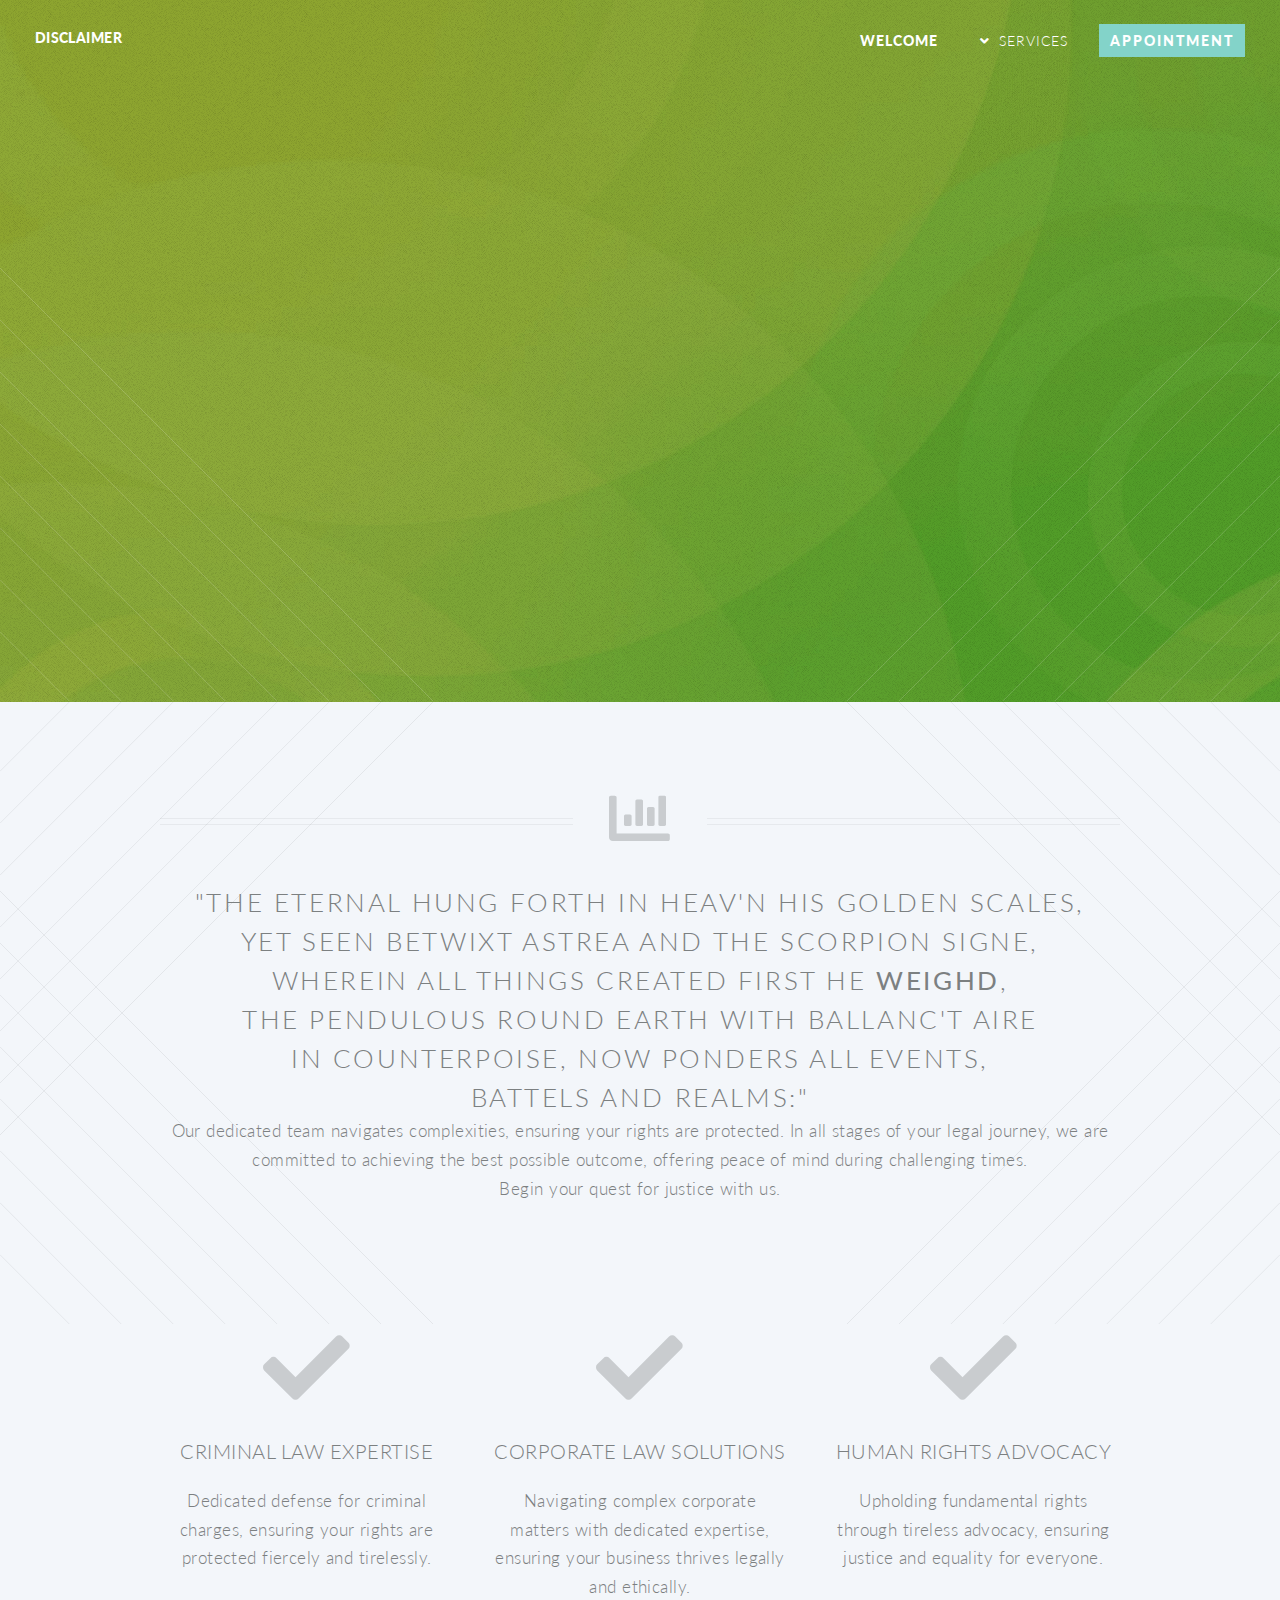
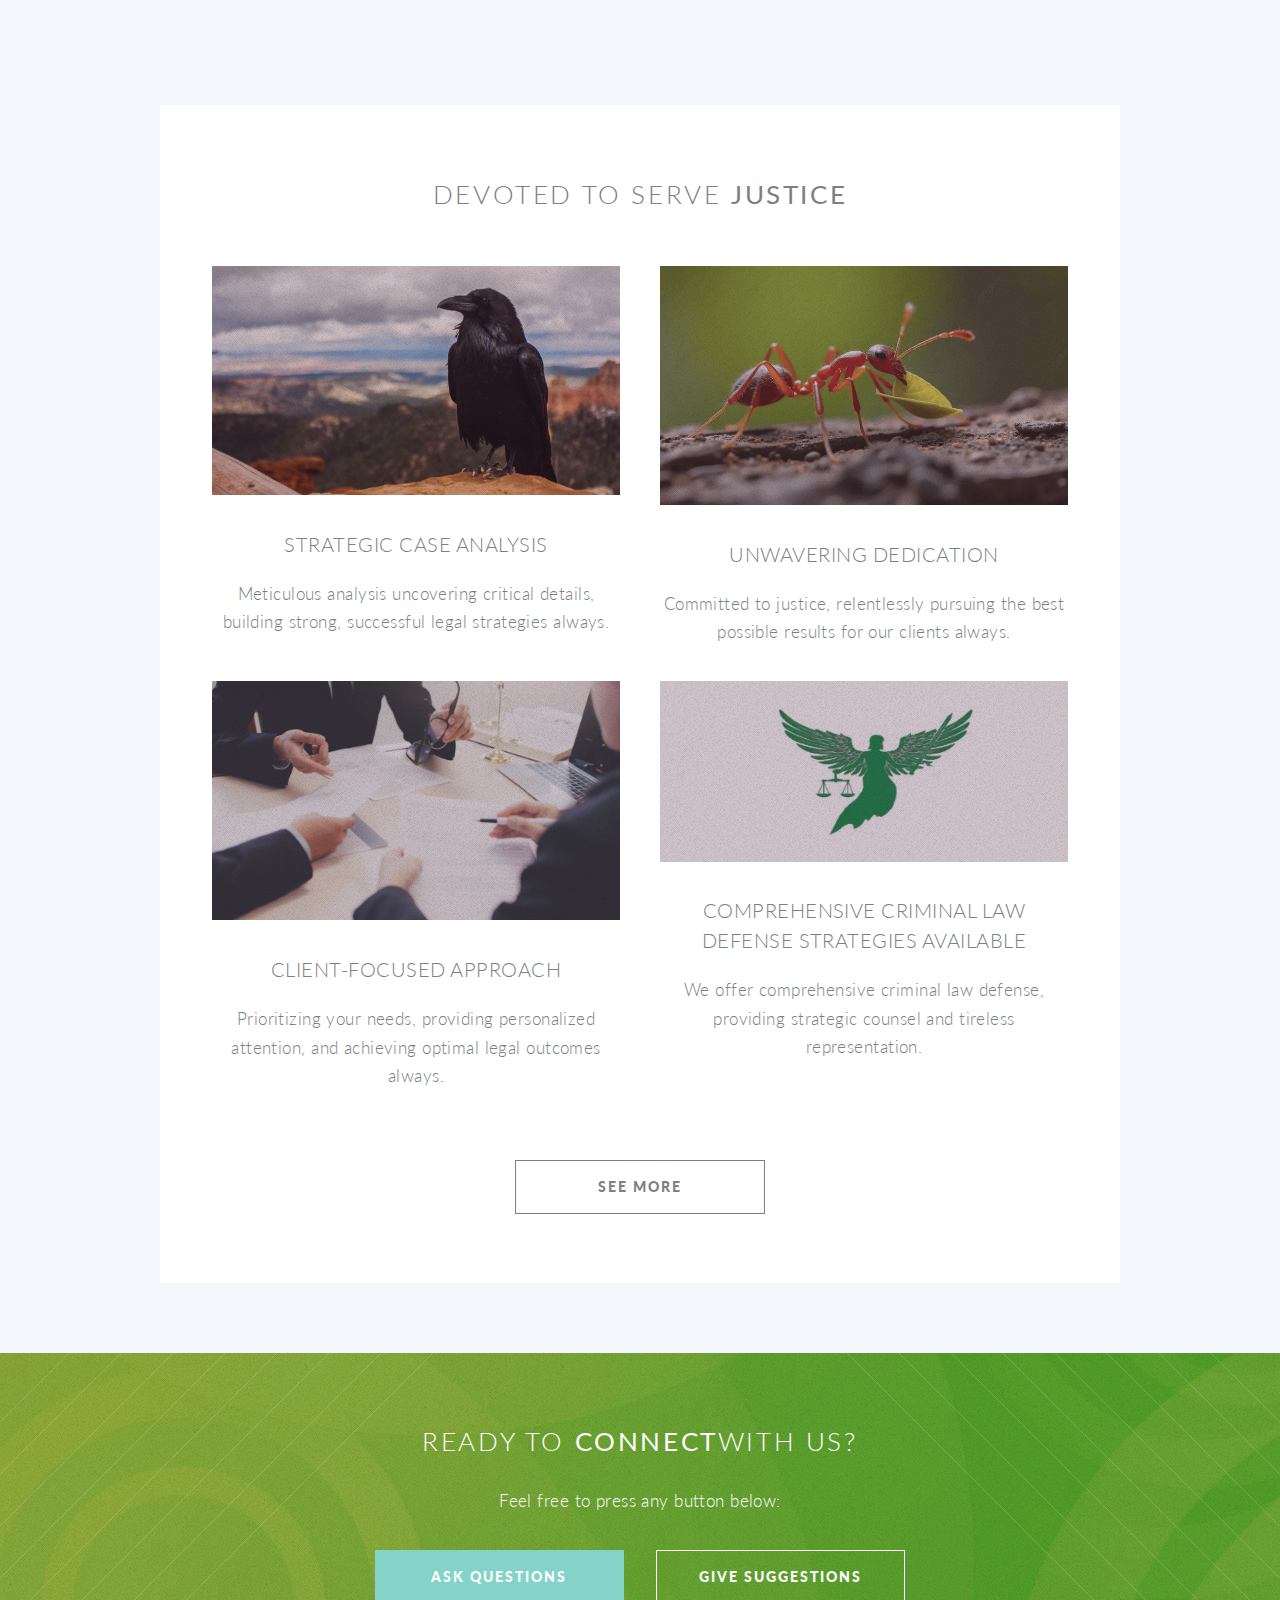
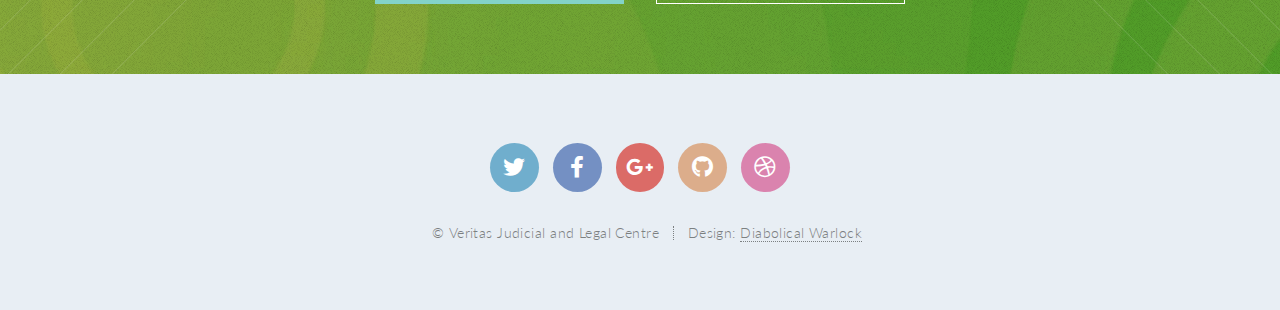
<file: index.html>
<!DOCTYPE HTML> 

<html> 

<head> 

<title>VERITAS JUDICIAL AND LEGAL CENTRE</title> 

<meta charset="utf-8" /> 

<meta name="viewport" content="width=device-width, initial-scale=1, user-scalable=no" /> 

<link rel="stylesheet" href="assets/css/main.css" /> 

<noscript><link rel="stylesheet" href="assets/css/noscript.css" /></noscript> 

</head> 

<body class="index is-preload"> 

<div id="page-wrapper"> 



<!-- Header --> 

<header id="header" class="alt"> 

<h1 id="logo"><a href="index.html">Disclaimer <span></span></a></h1> 

<nav id="nav"> 

<ul> 

<li class="current"><a href="index.html">Welcome</a></li> 

<li class="submenu"> 

<a href="#">SERVICES</a> 

<ul> 

<li><a href="left-sidebar.html">Legal Service</a></li> 

<li><a href="right-sidebar.html">Career</a></li> 

<li><a href="no-sidebar.html">Publication</a></li> 

<li><a href="contact.html">Contact</a></li> 

<li class="submenu"> 

<a href="#">Expertise</a> 

<ul> 

<li><a href="#">Corporate</a></li> 

<li><a href="#">Civil</a></li> 

<li><a href="#">Criminal</a></li> 

<li><a href="#">Human Rights</a></li> 

<li><a href="#">Personal Consultation</a></li> 

</ul> 

</li> 

</ul> 

</li> 

<li><a href="#" class="button primary">Appointment</a></li> 

</ul> 

</nav> 

</header> 



<!-- Banner --> 

<section id="banner"> 



<!-- 

".inner" is set up as an inline-block so it automatically expands 

in both directions to fit whatever's inside it. This means it won't 

automatically wrap lines, so be sure to use line breaks where 

appropriate (<br />). 

--> 

<div class="inner"> 



<header> 

<h2>VERITAS 
<br />
JUDICIAL AND LEGAL 
<br />
CENTRE</h2> 

</header> 

<p>YOUR STRENGTH IN 

<br /> 

YOUR LEGAL QUEST. 

<br /> 

</p> 

<footer> 

<ul class="buttons stacked"> 

<li><a href="#main" class="button fit scrolly">About Us</a></li> 

</ul> 

</footer> 



</div> 



</section> 



<!-- Main --> 

<article id="main"> 



<header class="special container"> 

<span class="icon solid fa-chart-bar"></span> 

<h2>"The Eternal Hung forth in Heav'n his golden Scales,
<br /> 
yet seen Betwixt Astrea and the Scorpion signe,
<br /> 
Wherein all things created first he <strong>weighd</strong>,
<br /> 
The pendulous round Earth with ballanc't Aire
<br /> 
In counterpoise, now ponders all events,
<br /> 
Battels and Realms:"  

<br /> 

</h2> 
Our dedicated team navigates complexities, ensuring your rights are protected. In all stages of your legal journey, we are committed to achieving the best possible outcome, offering peace of mind during challenging times.
<br /> 

Begin your quest for justice with us. 

<br />  

</header> 


</div> 

</section> 



<!-- Two --> 

<section class="wrapper style1 container special"> 

<div class="row"> 

<div class="col-4 col-12-narrower"> 



<section> 

<span class="icon solid featured fa-check"></span> 

<header> 

<h3>Criminal Law Expertise</h3> 

</header> 

<p>Dedicated defense for criminal charges, ensuring your rights are protected fiercely and tirelessly.</p> 

</section> 



</div> 

<div class="col-4 col-12-narrower"> 



<section> 

<span class="icon solid featured fa-check"></span> 

<header> 

<h3>Corporate Law Solutions</h3> 

</header> 

<p>Navigating complex corporate matters with dedicated expertise, ensuring your business thrives legally and ethically. </p> 

</section> 



</div> 

<div class="col-4 col-12-narrower"> 



<section> 

<span class="icon solid featured fa-check"></span> 

<header> 

<h3>Human Rights Advocacy</h3> 

</header> 

<p>Upholding fundamental rights through tireless advocacy, ensuring justice and equality for everyone.</p> 

</section> 



</div> 

</div> 

</section> 



<!-- Three --> 

<section class="wrapper style3 container special"> 



<header class="major"> 

<h2>DEVOTED TO SERVE <strong>JUSTICE</strong></h2> 

</header> 



<div class="row"> 

<div class="col-6 col-12-narrower"> 



<section> 

<a href="#" class="image featured"><img src="images/pic01.jpg" alt="" /></a> 

<header> 

<h3>Strategic Case Analysis</h3> 

</header> 

<p>Meticulous analysis uncovering critical details, building strong, successful legal strategies always.</p> 

</section> 



</div> 

<div class="col-6 col-12-narrower"> 



<section> 

<a href="#" class="image featured"><img src="images/pic02.jpg" alt="" /></a> 

<header> 

<h3>Unwavering Dedication</h3> 

</header> 

<p>Committed to justice, relentlessly pursuing the best possible results for our clients always.</p> 

</section> 



</div> 

</div> 

<div class="row"> 

<div class="col-6 col-12-narrower"> 



<section> 

<a href="#" class="image featured"><img src="images/pic03.jpg" alt="" /></a> 

<header> 

<h3>Client-Focused Approach</h3> 

</header> 

<p>Prioritizing your needs, providing personalized attention, and achieving optimal legal outcomes always.</p> 

</section> 



</div> 

<div class="col-6 col-12-narrower"> 



<section> 

<a href="#" class="image featured"><img src="images/pic04.jpg" alt="" /></a> 

<header> 

<h3>Comprehensive Criminal Law Defense Strategies Available</h3> 

</header> 

<p>We offer comprehensive criminal law defense, providing strategic counsel and tireless representation. </p> 

</section> 



</div> 

</div> 



<footer class="major"> 

<ul class="buttons"> 

<li><a href="#" class="button">See More</a></li> 

</ul> 

</footer> 



</section> 



</article> 



<!-- CTA --> 

<section id="cta"> 



<header> 

<h2>Ready to <strong>Connect</strong>with us?</h2> 

<p>Feel free to press any button below:</p> 

</header> 

<footer> 

<ul class="buttons"> 

<li><a href="#" class="button primary">Ask Questions</a></li> 

<li><a href="#" class="button">Give Suggestions</a></li> 

</ul> 

</footer> 



</section> 



<!-- Footer --> 

<footer id="footer"> 



<ul class="icons"> 

<li><a href="#" class="icon brands circle fa-twitter"><span class="label">Twitter</span></a></li> 

<li><a href="#" class="icon brands circle fa-facebook-f"><span class="label">Facebook</span></a></li> 

<li><a href="#" class="icon brands circle fa-google-plus-g"><span class="label">Google+</span></a></li> 

<li><a href="#" class="icon brands circle fa-github"><span class="label">Github</span></a></li> 

<li><a href="#" class="icon brands circle fa-dribbble"><span class="label">Dribbble</span></a></li> 

</ul> 



<ul class="copyright"> 

<li>&copy; Veritas Judicial and Legal Centre</li><li>Design: <a href="https://www.facebook.com/anurag.idesbu/">Diabolical Warlock</a></li> 

</ul> 



</footer> 



</div> 



<!-- Scripts --> 

<script src="assets/js/jquery.min.js"></script> 

<script src="assets/js/jquery.dropotron.min.js"></script> 

<script src="assets/js/jquery.scrolly.min.js"></script> 

<script src="assets/js/jquery.scrollex.min.js"></script> 

<script src="assets/js/browser.min.js"></script> 

<script src="assets/js/breakpoints.min.js"></script> 

<script src="assets/js/util.js"></script> 

<script src="assets/js/main.js"></script> 



</body> 

</html>
</file>
<file: assets/css/noscript.css>
/*
	Twenty by HTML5 UP
	html5up.net | @ajlkn
	Free for personal and commercial use under the CCA 3.0 license (html5up.net/license)
*/

/* Banner */

	#banner .inner {
		opacity: 1;
	}
</file>
<file: assets/css/main.css>
@import url("fontawesome-all.min.css");
@import url("https://fonts.googleapis.com/css?family=Lato:300,400,900");

/*
	Twenty by HTML5 UP
	html5up.net | @ajlkn
	Free for personal and commercial use under the CCA 3.0 license (html5up.net/license)
*/

html, body, div, span, applet, object,
iframe, h1, h2, h3, h4, h5, h6, p, blockquote,
pre, a, abbr, acronym, address, big, cite,
code, del, dfn, em, img, ins, kbd, q, s, samp,
small, strike, strong, sub, sup, tt, var, b,
u, i, center, dl, dt, dd, ol, ul, li, fieldset,
form, label, legend, table, caption, tbody,
tfoot, thead, tr, th, td, article, aside,
canvas, details, embed, figure, figcaption,
footer, header, hgroup, menu, nav, output, ruby,
section, summary, time, mark, audio, video {
	margin: 0;
	padding: 0;
	border: 0;
	font-size: 100%;
	font: inherit;
	vertical-align: baseline;}

article, aside, details, figcaption, figure,
footer, header, hgroup, menu, nav, section {
	display: block;}

body {
	line-height: 1;
}

ol, ul {
	list-style: none;
}

blockquote, q {
	quotes: none;
}

	blockquote:before, blockquote:after, q:before, q:after {
		content: '';
		content: none;
	}

table {
	border-collapse: collapse;
	border-spacing: 0;
}

body {
	-webkit-text-size-adjust: none;
}

mark {
	background-color: transparent;
	color: inherit;
}

input::-moz-focus-inner {
	border: 0;
	padding: 0;
}

input, select, textarea {
	-moz-appearance: none;
	-webkit-appearance: none;
	-ms-appearance: none;
	appearance: none;
}

/* Basic */

	html {
		box-sizing: border-box;
	}

	*, *:before, *:after {
		box-sizing: inherit;
	}

	body {
		background: #f3f6fa;
	}

		body.is-preload *, body.is-preload *:before, body.is-preload *:after {
			-moz-animation: none !important;
			-webkit-animation: none !important;
			-ms-animation: none !important;
			animation: none !important;
			-moz-transition: none !important;
			-webkit-transition: none !important;
			-ms-transition: none !important;
			transition: none !important;
		}

	body, input, select, textarea {
		color: #7c8081;
		font-family: 'Lato', sans-serif;
		font-size: 15pt;
		font-weight: 300;
		letter-spacing: 0.025em;
		line-height: 1.75em;
	}

	a {
		-moz-transition: color 0.2s ease-in-out, border-color 0.2s ease-in-out, background-color 0.2s ease-in-out;
		-webkit-transition: color 0.2s ease-in-out, border-color 0.2s ease-in-out, background-color 0.2s ease-in-out;
		-ms-transition: color 0.2s ease-in-out, border-color 0.2s ease-in-out, background-color 0.2s ease-in-out;
		transition: color 0.2s ease-in-out, border-color 0.2s ease-in-out, background-color 0.2s ease-in-out;
		color: #3fb1a3;
		text-decoration: none;
		border-bottom: dotted 1px;
	}

		a:hover {
			border-bottom-color: transparent;
		}

	strong, b {
		font-weight: 400;
	}

	p, ul, ol, dl, table, blockquote {
		margin: 0 0 2em 0;
	}

	h1, h2, h3, h4, h5, h6 {
		color: inherit;
		font-weight: 300;
		line-height: 1.75em;
		margin-bottom: 1em;
		text-transform: uppercase;
	}

		h1 a, h2 a, h3 a, h4 a, h5 a, h6 a {
			color: inherit;
			text-decoration: none;
			border: 0;
		}

	h2 {
		font-size: 1.5em;
		letter-spacing: 0.1em;
	}

	h3 {
		font-size: 1.15em;
		letter-spacing: 0.025em;
	}

	sub {
		font-size: 0.8em;
		position: relative;
		top: 0.5em;
	}

	sup {
		font-size: 0.8em;
		position: relative;
		top: -0.5em;
	}

	hr {
		border-top: solid 1px rgba(124, 128, 129, 0.2);
		border: 0;
		margin-bottom: 1.5em;
	}

	blockquote {
		border-left: solid 0.5em rgba(124, 128, 129, 0.2);
		font-style: italic;
		padding: 1em 0 1em 2em;
	}

/* Container */

	.container {
		margin: 0 auto;
		max-width: 100%;
		width: 1400px;
	}

		.container.medium {
			width: 1050px;
		}

		@media screen and (max-width: 1680px) {

			.container {
				width: 1200px;
			}

				.container.medium {
					width: 900px;
				}

		}

		@media screen and (max-width: 1280px) {

			.container {
				width: 960px;
			}

				.container.medium {
					width: 735px;
				}

		}

		@media screen and (max-width: 980px) {

			.container {
				width: 95%;
			}

				.container.medium {
					width: 71.25%;
				}

		}

		@media screen and (max-width: 840px) {

			.container {
				width: 95%;
			}

				.container.medium {
					width: 95%;
				}

		}

		@media screen and (max-width: 736px) {

			.container {
				width: 100%;
			}

				.container.medium {
					width: 100%;
				}

		}

/* Row */

	.row {
		display: flex;
		flex-wrap: wrap;
		box-sizing: border-box;
		align-items: stretch;
	}

		.row > * {
			box-sizing: border-box;
		}

		.row.gtr-uniform > * > :last-child {
			margin-bottom: 0;
		}

		.row.aln-left {
			justify-content: flex-start;
		}

		.row.aln-center {
			justify-content: center;
		}

		.row.aln-right {
			justify-content: flex-end;
		}

		.row.aln-top {
			align-items: flex-start;
		}

		.row.aln-middle {
			align-items: center;
		}

		.row.aln-bottom {
			align-items: flex-end;
		}

		.row > .imp {
			order: -1;
		}

		.row > .col-1 {
			width: 8.33333%;
		}

		.row > .off-1 {
			margin-left: 8.33333%;
		}

		.row > .col-2 {
			width: 16.66667%;
		}

		.row > .off-2 {
			margin-left: 16.66667%;
		}

		.row > .col-3 {
			width: 25%;
		}

		.row > .off-3 {
			margin-left: 25%;
		}

		.row > .col-4 {
			width: 33.33333%;
		}

		.row > .off-4 {
			margin-left: 33.33333%;
		}

		.row > .col-5 {
			width: 41.66667%;
		}

		.row > .off-5 {
			margin-left: 41.66667%;
		}

		.row > .col-6 {
			width: 50%;
		}

		.row > .off-6 {
			margin-left: 50%;
		}

		.row > .col-7 {
			width: 58.33333%;
		}

		.row > .off-7 {
			margin-left: 58.33333%;
		}

		.row > .col-8 {
			width: 66.66667%;
		}

		.row > .off-8 {
			margin-left: 66.66667%;
		}

		.row > .col-9 {
			width: 75%;
		}

		.row > .off-9 {
			margin-left: 75%;
		}

		.row > .col-10 {
			width: 83.33333%;
		}

		.row > .off-10 {
			margin-left: 83.33333%;
		}

		.row > .col-11 {
			width: 91.66667%;
		}

		.row > .off-11 {
			margin-left: 91.66667%;
		}

		.row > .col-12 {
			width: 100%;
		}

		.row > .off-12 {
			margin-left: 100%;
		}

		.row.gtr-0 {
			margin-top: 0px;
			margin-left: 0px;
		}

			.row.gtr-0 > * {
				padding: 0px 0 0 0px;
			}

			.row.gtr-0.gtr-uniform {
				margin-top: 0px;
			}

				.row.gtr-0.gtr-uniform > * {
					padding-top: 0px;
				}

		.row.gtr-25 {
			margin-top: -12.5px;
			margin-left: -12.5px;
		}

			.row.gtr-25 > * {
				padding: 12.5px 0 0 12.5px;
			}

			.row.gtr-25.gtr-uniform {
				margin-top: -12.5px;
			}

				.row.gtr-25.gtr-uniform > * {
					padding-top: 12.5px;
				}

		.row.gtr-50 {
			margin-top: -25px;
			margin-left: -25px;
		}

			.row.gtr-50 > * {
				padding: 25px 0 0 25px;
			}

			.row.gtr-50.gtr-uniform {
				margin-top: -25px;
			}

				.row.gtr-50.gtr-uniform > * {
					padding-top: 25px;
				}

		.row {
			margin-top: -50px;
			margin-left: -50px;
		}

			.row > * {
				padding: 50px 0 0 50px;
			}

			.row.gtr-uniform {
				margin-top: -50px;
			}

				.row.gtr-uniform > * {
					padding-top: 50px;
				}

		.row.gtr-150 {
			margin-top: -75px;
			margin-left: -75px;
		}

			.row.gtr-150 > * {
				padding: 75px 0 0 75px;
			}

			.row.gtr-150.gtr-uniform {
				margin-top: -75px;
			}

				.row.gtr-150.gtr-uniform > * {
					padding-top: 75px;
				}

		.row.gtr-200 {
			margin-top: -100px;
			margin-left: -100px;
		}

			.row.gtr-200 > * {
				padding: 100px 0 0 100px;
			}

			.row.gtr-200.gtr-uniform {
				margin-top: -100px;
			}

				.row.gtr-200.gtr-uniform > * {
					padding-top: 100px;
				}

		@media screen and (max-width: 1680px) {

			.row {
				display: flex;
				flex-wrap: wrap;
				box-sizing: border-box;
				align-items: stretch;
			}

				.row > * {
					box-sizing: border-box;
				}

				.row.gtr-uniform > * > :last-child {
					margin-bottom: 0;
				}

				.row.aln-left {
					justify-content: flex-start;
				}

				.row.aln-center {
					justify-content: center;
				}

				.row.aln-right {
					justify-content: flex-end;
				}

				.row.aln-top {
					align-items: flex-start;
				}

				.row.aln-middle {
					align-items: center;
				}

				.row.aln-bottom {
					align-items: flex-end;
				}

				.row > .imp-wide {
					order: -1;
				}

				.row > .col-1-wide {
					width: 8.33333%;
				}

				.row > .off-1-wide {
					margin-left: 8.33333%;
				}

				.row > .col-2-wide {
					width: 16.66667%;
				}

				.row > .off-2-wide {
					margin-left: 16.66667%;
				}

				.row > .col-3-wide {
					width: 25%;
				}

				.row > .off-3-wide {
					margin-left: 25%;
				}

				.row > .col-4-wide {
					width: 33.33333%;
				}

				.row > .off-4-wide {
					margin-left: 33.33333%;
				}

				.row > .col-5-wide {
					width: 41.66667%;
				}

				.row > .off-5-wide {
					margin-left: 41.66667%;
				}

				.row > .col-6-wide {
					width: 50%;
				}

				.row > .off-6-wide {
					margin-left: 50%;
				}

				.row > .col-7-wide {
					width: 58.33333%;
				}

				.row > .off-7-wide {
					margin-left: 58.33333%;
				}

				.row > .col-8-wide {
					width: 66.66667%;
				}

				.row > .off-8-wide {
					margin-left: 66.66667%;
				}

				.row > .col-9-wide {
					width: 75%;
				}

				.row > .off-9-wide {
					margin-left: 75%;
				}

				.row > .col-10-wide {
					width: 83.33333%;
				}

				.row > .off-10-wide {
					margin-left: 83.33333%;
				}

				.row > .col-11-wide {
					width: 91.66667%;
				}

				.row > .off-11-wide {
					margin-left: 91.66667%;
				}

				.row > .col-12-wide {
					width: 100%;
				}

				.row > .off-12-wide {
					margin-left: 100%;
				}

				.row.gtr-0 {
					margin-top: 0px;
					margin-left: 0px;
				}

					.row.gtr-0 > * {
						padding: 0px 0 0 0px;
					}

					.row.gtr-0.gtr-uniform {
						margin-top: 0px;
					}

						.row.gtr-0.gtr-uniform > * {
							padding-top: 0px;
						}

				.row.gtr-25 {
					margin-top: -10px;
					margin-left: -10px;
				}

					.row.gtr-25 > * {
						padding: 10px 0 0 10px;
					}

					.row.gtr-25.gtr-uniform {
						margin-top: -10px;
					}

						.row.gtr-25.gtr-uniform > * {
							padding-top: 10px;
						}

				.row.gtr-50 {
					margin-top: -20px;
					margin-left: -20px;
				}

					.row.gtr-50 > * {
						padding: 20px 0 0 20px;
					}

					.row.gtr-50.gtr-uniform {
						margin-top: -20px;
					}

						.row.gtr-50.gtr-uniform > * {
							padding-top: 20px;
						}

				.row {
					margin-top: -40px;
					margin-left: -40px;
				}

					.row > * {
						padding: 40px 0 0 40px;
					}

					.row.gtr-uniform {
						margin-top: -40px;
					}

						.row.gtr-uniform > * {
							padding-top: 40px;
						}

				.row.gtr-150 {
					margin-top: -60px;
					margin-left: -60px;
				}

					.row.gtr-150 > * {
						padding: 60px 0 0 60px;
					}

					.row.gtr-150.gtr-uniform {
						margin-top: -60px;
					}

						.row.gtr-150.gtr-uniform > * {
							padding-top: 60px;
						}

				.row.gtr-200 {
					margin-top: -80px;
					margin-left: -80px;
				}

					.row.gtr-200 > * {
						padding: 80px 0 0 80px;
					}

					.row.gtr-200.gtr-uniform {
						margin-top: -80px;
					}

						.row.gtr-200.gtr-uniform > * {
							padding-top: 80px;
						}

		}

		@media screen and (max-width: 1280px) {

			.row {
				display: flex;
				flex-wrap: wrap;
				box-sizing: border-box;
				align-items: stretch;
			}

				.row > * {
					box-sizing: border-box;
				}

				.row.gtr-uniform > * > :last-child {
					margin-bottom: 0;
				}

				.row.aln-left {
					justify-content: flex-start;
				}

				.row.aln-center {
					justify-content: center;
				}

				.row.aln-right {
					justify-content: flex-end;
				}

				.row.aln-top {
					align-items: flex-start;
				}

				.row.aln-middle {
					align-items: center;
				}

				.row.aln-bottom {
					align-items: flex-end;
				}

				.row > .imp-normal {
					order: -1;
				}

				.row > .col-1-normal {
					width: 8.33333%;
				}

				.row > .off-1-normal {
					margin-left: 8.33333%;
				}

				.row > .col-2-normal {
					width: 16.66667%;
				}

				.row > .off-2-normal {
					margin-left: 16.66667%;
				}

				.row > .col-3-normal {
					width: 25%;
				}

				.row > .off-3-normal {
					margin-left: 25%;
				}

				.row > .col-4-normal {
					width: 33.33333%;
				}

				.row > .off-4-normal {
					margin-left: 33.33333%;
				}

				.row > .col-5-normal {
					width: 41.66667%;
				}

				.row > .off-5-normal {
					margin-left: 41.66667%;
				}

				.row > .col-6-normal {
					width: 50%;
				}

				.row > .off-6-normal {
					margin-left: 50%;
				}

				.row > .col-7-normal {
					width: 58.33333%;
				}

				.row > .off-7-normal {
					margin-left: 58.33333%;
				}

				.row > .col-8-normal {
					width: 66.66667%;
				}

				.row > .off-8-normal {
					margin-left: 66.66667%;
				}

				.row > .col-9-normal {
					width: 75%;
				}

				.row > .off-9-normal {
					margin-left: 75%;
				}

				.row > .col-10-normal {
					width: 83.33333%;
				}

				.row > .off-10-normal {
					margin-left: 83.33333%;
				}

				.row > .col-11-normal {
					width: 91.66667%;
				}

				.row > .off-11-normal {
					margin-left: 91.66667%;
				}

				.row > .col-12-normal {
					width: 100%;
				}

				.row > .off-12-normal {
					margin-left: 100%;
				}

				.row.gtr-0 {
					margin-top: 0px;
					margin-left: 0px;
				}

					.row.gtr-0 > * {
						padding: 0px 0 0 0px;
					}

					.row.gtr-0.gtr-uniform {
						margin-top: 0px;
					}

						.row.gtr-0.gtr-uniform > * {
							padding-top: 0px;
						}

				.row.gtr-25 {
					margin-top: -10px;
					margin-left: -10px;
				}

					.row.gtr-25 > * {
						padding: 10px 0 0 10px;
					}

					.row.gtr-25.gtr-uniform {
						margin-top: -10px;
					}

						.row.gtr-25.gtr-uniform > * {
							padding-top: 10px;
						}

				.row.gtr-50 {
					margin-top: -20px;
					margin-left: -20px;
				}

					.row.gtr-50 > * {
						padding: 20px 0 0 20px;
					}

					.row.gtr-50.gtr-uniform {
						margin-top: -20px;
					}

						.row.gtr-50.gtr-uniform > * {
							padding-top: 20px;
						}

				.row {
					margin-top: -40px;
					margin-left: -40px;
				}

					.row > * {
						padding: 40px 0 0 40px;
					}

					.row.gtr-uniform {
						margin-top: -40px;
					}

						.row.gtr-uniform > * {
							padding-top: 40px;
						}

				.row.gtr-150 {
					margin-top: -60px;
					margin-left: -60px;
				}

					.row.gtr-150 > * {
						padding: 60px 0 0 60px;
					}

					.row.gtr-150.gtr-uniform {
						margin-top: -60px;
					}

						.row.gtr-150.gtr-uniform > * {
							padding-top: 60px;
						}

				.row.gtr-200 {
					margin-top: -80px;
					margin-left: -80px;
				}

					.row.gtr-200 > * {
						padding: 80px 0 0 80px;
					}

					.row.gtr-200.gtr-uniform {
						margin-top: -80px;
					}

						.row.gtr-200.gtr-uniform > * {
							padding-top: 80px;
						}

		}

		@media screen and (max-width: 980px) {

			.row {
				display: flex;
				flex-wrap: wrap;
				box-sizing: border-box;
				align-items: stretch;
			}

				.row > * {
					box-sizing: border-box;
				}

				.row.gtr-uniform > * > :last-child {
					margin-bottom: 0;
				}

				.row.aln-left {
					justify-content: flex-start;
				}

				.row.aln-center {
					justify-content: center;
				}

				.row.aln-right {
					justify-content: flex-end;
				}

				.row.aln-top {
					align-items: flex-start;
				}

				.row.aln-middle {
					align-items: center;
				}

				.row.aln-bottom {
					align-items: flex-end;
				}

				.row > .imp-narrow {
					order: -1;
				}

				.row > .col-1-narrow {
					width: 8.33333%;
				}

				.row > .off-1-narrow {
					margin-left: 8.33333%;
				}

				.row > .col-2-narrow {
					width: 16.66667%;
				}

				.row > .off-2-narrow {
					margin-left: 16.66667%;
				}

				.row > .col-3-narrow {
					width: 25%;
				}

				.row > .off-3-narrow {
					margin-left: 25%;
				}

				.row > .col-4-narrow {
					width: 33.33333%;
				}

				.row > .off-4-narrow {
					margin-left: 33.33333%;
				}

				.row > .col-5-narrow {
					width: 41.66667%;
				}

				.row > .off-5-narrow {
					margin-left: 41.66667%;
				}

				.row > .col-6-narrow {
					width: 50%;
				}

				.row > .off-6-narrow {
					margin-left: 50%;
				}

				.row > .col-7-narrow {
					width: 58.33333%;
				}

				.row > .off-7-narrow {
					margin-left: 58.33333%;
				}

				.row > .col-8-narrow {
					width: 66.66667%;
				}

				.row > .off-8-narrow {
					margin-left: 66.66667%;
				}

				.row > .col-9-narrow {
					width: 75%;
				}

				.row > .off-9-narrow {
					margin-left: 75%;
				}

				.row > .col-10-narrow {
					width: 83.33333%;
				}

				.row > .off-10-narrow {
					margin-left: 83.33333%;
				}

				.row > .col-11-narrow {
					width: 91.66667%;
				}

				.row > .off-11-narrow {
					margin-left: 91.66667%;
				}

				.row > .col-12-narrow {
					width: 100%;
				}

				.row > .off-12-narrow {
					margin-left: 100%;
				}

				.row.gtr-0 {
					margin-top: 0px;
					margin-left: 0px;
				}

					.row.gtr-0 > * {
						padding: 0px 0 0 0px;
					}

					.row.gtr-0.gtr-uniform {
						margin-top: 0px;
					}

						.row.gtr-0.gtr-uniform > * {
							padding-top: 0px;
						}

				.row.gtr-25 {
					margin-top: -7.5px;
					margin-left: -7.5px;
				}

					.row.gtr-25 > * {
						padding: 7.5px 0 0 7.5px;
					}

					.row.gtr-25.gtr-uniform {
						margin-top: -7.5px;
					}

						.row.gtr-25.gtr-uniform > * {
							padding-top: 7.5px;
						}

				.row.gtr-50 {
					margin-top: -15px;
					margin-left: -15px;
				}

					.row.gtr-50 > * {
						padding: 15px 0 0 15px;
					}

					.row.gtr-50.gtr-uniform {
						margin-top: -15px;
					}

						.row.gtr-50.gtr-uniform > * {
							padding-top: 15px;
						}

				.row {
					margin-top: -30px;
					margin-left: -30px;
				}

					.row > * {
						padding: 30px 0 0 30px;
					}

					.row.gtr-uniform {
						margin-top: -30px;
					}

						.row.gtr-uniform > * {
							padding-top: 30px;
						}

				.row.gtr-150 {
					margin-top: -45px;
					margin-left: -45px;
				}

					.row.gtr-150 > * {
						padding: 45px 0 0 45px;
					}

					.row.gtr-150.gtr-uniform {
						margin-top: -45px;
					}

						.row.gtr-150.gtr-uniform > * {
							padding-top: 45px;
						}

				.row.gtr-200 {
					margin-top: -60px;
					margin-left: -60px;
				}

					.row.gtr-200 > * {
						padding: 60px 0 0 60px;
					}

					.row.gtr-200.gtr-uniform {
						margin-top: -60px;
					}

						.row.gtr-200.gtr-uniform > * {
							padding-top: 60px;
						}

		}

		@media screen and (max-width: 840px) {

			.row {
				display: flex;
				flex-wrap: wrap;
				box-sizing: border-box;
				align-items: stretch;
			}

				.row > * {
					box-sizing: border-box;
				}

				.row.gtr-uniform > * > :last-child {
					margin-bottom: 0;
				}

				.row.aln-left {
					justify-content: flex-start;
				}

				.row.aln-center {
					justify-content: center;
				}

				.row.aln-right {
					justify-content: flex-end;
				}

				.row.aln-top {
					align-items: flex-start;
				}

				.row.aln-middle {
					align-items: center;
				}

				.row.aln-bottom {
					align-items: flex-end;
				}

				.row > .imp-narrower {
					order: -1;
				}

				.row > .col-1-narrower {
					width: 8.33333%;
				}

				.row > .off-1-narrower {
					margin-left: 8.33333%;
				}

				.row > .col-2-narrower {
					width: 16.66667%;
				}

				.row > .off-2-narrower {
					margin-left: 16.66667%;
				}

				.row > .col-3-narrower {
					width: 25%;
				}

				.row > .off-3-narrower {
					margin-left: 25%;
				}

				.row > .col-4-narrower {
					width: 33.33333%;
				}

				.row > .off-4-narrower {
					margin-left: 33.33333%;
				}

				.row > .col-5-narrower {
					width: 41.66667%;
				}

				.row > .off-5-narrower {
					margin-left: 41.66667%;
				}

				.row > .col-6-narrower {
					width: 50%;
				}

				.row > .off-6-narrower {
					margin-left: 50%;
				}

				.row > .col-7-narrower {
					width: 58.33333%;
				}

				.row > .off-7-narrower {
					margin-left: 58.33333%;
				}

				.row > .col-8-narrower {
					width: 66.66667%;
				}

				.row > .off-8-narrower {
					margin-left: 66.66667%;
				}

				.row > .col-9-narrower {
					width: 75%;
				}

				.row > .off-9-narrower {
					margin-left: 75%;
				}

				.row > .col-10-narrower {
					width: 83.33333%;
				}

				.row > .off-10-narrower {
					margin-left: 83.33333%;
				}

				.row > .col-11-narrower {
					width: 91.66667%;
				}

				.row > .off-11-narrower {
					margin-left: 91.66667%;
				}

				.row > .col-12-narrower {
					width: 100%;
				}

				.row > .off-12-narrower {
					margin-left: 100%;
				}

				.row.gtr-0 {
					margin-top: 0px;
					margin-left: 0px;
				}

					.row.gtr-0 > * {
						padding: 0px 0 0 0px;
					}

					.row.gtr-0.gtr-uniform {
						margin-top: 0px;
					}

						.row.gtr-0.gtr-uniform > * {
							padding-top: 0px;
						}

				.row.gtr-25 {
					margin-top: -7.5px;
					margin-left: -7.5px;
				}

					.row.gtr-25 > * {
						padding: 7.5px 0 0 7.5px;
					}

					.row.gtr-25.gtr-uniform {
						margin-top: -7.5px;
					}

						.row.gtr-25.gtr-uniform > * {
							padding-top: 7.5px;
						}

				.row.gtr-50 {
					margin-top: -15px;
					margin-left: -15px;
				}

					.row.gtr-50 > * {
						padding: 15px 0 0 15px;
					}

					.row.gtr-50.gtr-uniform {
						margin-top: -15px;
					}

						.row.gtr-50.gtr-uniform > * {
							padding-top: 15px;
						}

				.row {
					margin-top: -30px;
					margin-left: -30px;
				}

					.row > * {
						padding: 30px 0 0 30px;
					}

					.row.gtr-uniform {
						margin-top: -30px;
					}

						.row.gtr-uniform > * {
							padding-top: 30px;
						}

				.row.gtr-150 {
					margin-top: -45px;
					margin-left: -45px;
				}

					.row.gtr-150 > * {
						padding: 45px 0 0 45px;
					}

					.row.gtr-150.gtr-uniform {
						margin-top: -45px;
					}

						.row.gtr-150.gtr-uniform > * {
							padding-top: 45px;
						}

				.row.gtr-200 {
					margin-top: -60px;
					margin-left: -60px;
				}

					.row.gtr-200 > * {
						padding: 60px 0 0 60px;
					}

					.row.gtr-200.gtr-uniform {
						margin-top: -60px;
					}

						.row.gtr-200.gtr-uniform > * {
							padding-top: 60px;
						}

		}

		@media screen and (max-width: 736px) {

			.row {
				display: flex;
				flex-wrap: wrap;
				box-sizing: border-box;
				align-items: stretch;
			}

				.row > * {
					box-sizing: border-box;
				}

				.row.gtr-uniform > * > :last-child {
					margin-bottom: 0;
				}

				.row.aln-left {
					justify-content: flex-start;
				}

				.row.aln-center {
					justify-content: center;
				}

				.row.aln-right {
					justify-content: flex-end;
				}

				.row.aln-top {
					align-items: flex-start;
				}

				.row.aln-middle {
					align-items: center;
				}

				.row.aln-bottom {
					align-items: flex-end;
				}

				.row > .imp-mobile {
					order: -1;
				}

				.row > .col-1-mobile {
					width: 8.33333%;
				}

				.row > .off-1-mobile {
					margin-left: 8.33333%;
				}

				.row > .col-2-mobile {
					width: 16.66667%;
				}

				.row > .off-2-mobile {
					margin-left: 16.66667%;
				}

				.row > .col-3-mobile {
					width: 25%;
				}

				.row > .off-3-mobile {
					margin-left: 25%;
				}

				.row > .col-4-mobile {
					width: 33.33333%;
				}

				.row > .off-4-mobile {
					margin-left: 33.33333%;
				}

				.row > .col-5-mobile {
					width: 41.66667%;
				}

				.row > .off-5-mobile {
					margin-left: 41.66667%;
				}

				.row > .col-6-mobile {
					width: 50%;
				}

				.row > .off-6-mobile {
					margin-left: 50%;
				}

				.row > .col-7-mobile {
					width: 58.33333%;
				}

				.row > .off-7-mobile {
					margin-left: 58.33333%;
				}

				.row > .col-8-mobile {
					width: 66.66667%;
				}

				.row > .off-8-mobile {
					margin-left: 66.66667%;
				}

				.row > .col-9-mobile {
					width: 75%;
				}

				.row > .off-9-mobile {
					margin-left: 75%;
				}

				.row > .col-10-mobile {
					width: 83.33333%;
				}

				.row > .off-10-mobile {
					margin-left: 83.33333%;
				}

				.row > .col-11-mobile {
					width: 91.66667%;
				}

				.row > .off-11-mobile {
					margin-left: 91.66667%;
				}

				.row > .col-12-mobile {
					width: 100%;
				}

				.row > .off-12-mobile {
					margin-left: 100%;
				}

				.row.gtr-0 {
					margin-top: 0px;
					margin-left: 0px;
				}

					.row.gtr-0 > * {
						padding: 0px 0 0 0px;
					}

					.row.gtr-0.gtr-uniform {
						margin-top: 0px;
					}

						.row.gtr-0.gtr-uniform > * {
							padding-top: 0px;
						}

				.row.gtr-25 {
					margin-top: -7.5px;
					margin-left: -7.5px;
				}

					.row.gtr-25 > * {
						padding: 7.5px 0 0 7.5px;
					}

					.row.gtr-25.gtr-uniform {
						margin-top: -7.5px;
					}

						.row.gtr-25.gtr-uniform > * {
							padding-top: 7.5px;
						}

				.row.gtr-50 {
					margin-top: -15px;
					margin-left: -15px;
				}

					.row.gtr-50 > * {
						padding: 15px 0 0 15px;
					}

					.row.gtr-50.gtr-uniform {
						margin-top: -15px;
					}

						.row.gtr-50.gtr-uniform > * {
							padding-top: 15px;
						}

				.row {
					margin-top: -30px;
					margin-left: -30px;
				}

					.row > * {
						padding: 30px 0 0 30px;
					}

					.row.gtr-uniform {
						margin-top: -30px;
					}

						.row.gtr-uniform > * {
							padding-top: 30px;
						}

				.row.gtr-150 {
					margin-top: -45px;
					margin-left: -45px;
				}

					.row.gtr-150 > * {
						padding: 45px 0 0 45px;
					}

					.row.gtr-150.gtr-uniform {
						margin-top: -45px;
					}

						.row.gtr-150.gtr-uniform > * {
							padding-top: 45px;
						}

				.row.gtr-200 {
					margin-top: -60px;
					margin-left: -60px;
				}

					.row.gtr-200 > * {
						padding: 60px 0 0 60px;
					}

					.row.gtr-200.gtr-uniform {
						margin-top: -60px;
					}

						.row.gtr-200.gtr-uniform > * {
							padding-top: 60px;
						}

		}

/* Section/Article */

	section.special, article.special {
		text-align: center;
	}

	header.major {
		padding-bottom: 2em;
	}

	header.special {
		margin-bottom: 5em;
		padding-top: 7em;
		position: relative;
		text-align: center;
	}

		header.special:before, header.special:after {
			border-bottom: solid 1.5px;
			border-top: solid 1.5px;
			content: '';
			height: 7px;
			opacity: 0.1;
			position: absolute;
			top: 1.75em;
			width: 43%;
		}

		header.special:before {
			left: 0;
		}

		header.special:after {
			right: 0;
		}

		header.special h2 {
			margin-bottom: 0;
		}

		header.special h2 + p {
			margin-bottom: 0;
			padding-top: 1.5em;
		}

		header.special .icon {
			cursor: default;
			height: 7em;
			left: 0;
			position: absolute;
			text-align: center;
			top: 1em;
			width: 100%;
		}

			header.special .icon:before {
				font-size: 3.5em;
				opacity: 0.35;
			}

	footer > :last-child {
		margin-bottom: 0;
	}

	footer.major {
		padding-top: 3em;
	}

/* Form */

	input[type="text"],
	input[type="password"],
	input[type="email"],
	textarea {
		-moz-transition: background-color 0.2s ease-in-out, border-color 0.2s ease-in-out;
		-webkit-transition: background-color 0.2s ease-in-out, border-color 0.2s ease-in-out;
		-ms-transition: background-color 0.2s ease-in-out, border-color 0.2s ease-in-out;
		transition: background-color 0.2s ease-in-out, border-color 0.2s ease-in-out;
		-moz-appearance: none;
		-webkit-appearance: none;
		-ms-appearance: none;
		appearance: none;
		background: none;
		border: solid 1px rgba(124, 128, 129, 0.2);
		border-radius: 0;
		color: inherit;
		display: block;
		padding: 0.75em;
		text-decoration: none;
		width: 100%;
		outline: 0;
	}

		input[type="text"]:focus,
		input[type="password"]:focus,
		input[type="email"]:focus,
		textarea:focus {
			border-color: #83d3c9;
		}

	input[type="text"],
	input[type="password"],
	input[type="email"] {
		line-height: 1em;
	}

	::-webkit-input-placeholder {
		color: inherit;
		opacity: 0.5;
		position: relative;
		top: 3px;
	}

	:-moz-placeholder {
		color: inherit;
		opacity: 0.5;
	}

	::-moz-placeholder {
		color: inherit;
		opacity: 0.5;
	}

	:-ms-input-placeholder {
		color: inherit;
		opacity: 0.5;
	}

/* Image */

	.image {
		border: 0;
		position: relative;
	}

		.image:before {
			background: url("images/overlay.png");
			content: '';
			height: 100%;
			left: 0;
			position: absolute;
			top: 0;
			width: 100%;
		}

		.image.fit {
			display: block;
		}

			.image.fit img {
				display: block;
				width: 100%;
			}

		.image.featured {
			display: block;
			margin: 0 0 2em 0;
		}

			.image.featured img {
				display: block;
				width: 100%;
			}

/* Icon */

	.icon {
		text-decoration: none;
		position: relative;
	}

		.icon:before {
			-moz-osx-font-smoothing: grayscale;
			-webkit-font-smoothing: antialiased;
			display: inline-block;
			font-style: normal;
			font-variant: normal;
			text-rendering: auto;
			line-height: 1;
			text-transform: none !important;
			font-family: 'Font Awesome 5 Free';
			font-weight: 400;
		}

		.icon.solid:before {
			font-weight: 900;
		}

		.icon:before {
			line-height: inherit;
		}

		.icon.brands:before {
			font-family: 'Font Awesome 5 Brands';
		}

		.icon.circle {
			-moz-transition: all 0.2s ease-in-out;
			-webkit-transition: all 0.2s ease-in-out;
			-ms-transition: all 0.2s ease-in-out;
			transition: all 0.2s ease-in-out;
			border: 0;
			border-radius: 100%;
			display: inline-block;
			font-size: 1.25em;
			height: 2.25em;
			left: 0;
			line-height: 2.25em;
			text-align: center;
			text-decoration: none;
			top: 0;
			width: 2.25em;
		}

			.icon.circle:hover {
				top: -0.2em;
			}

			.icon.circle.fa-twitter {
				background: #70aecd;
				color: #fff;
			}

				.icon.circle.fa-twitter:hover {
					background: #7fb7d2;
				}

			.icon.circle.fa-facebook-f {
				background: #7490c3;
				color: #fff;
			}

				.icon.circle.fa-facebook-f:hover {
					background: #829bc9;
				}

			.icon.circle.fa-google-plus-g {
				background: #db6b67;
				color: #fff;
			}

				.icon.circle.fa-google-plus-g:hover {
					background: #df7b77;
				}

			.icon.circle.fa-github {
				background: #dcad8b;
				color: #fff;
			}

				.icon.circle.fa-github:hover {
					background: #e1b89b;
				}

			.icon.circle.fa-dribbble {
				background: #da83ae;
				color: #fff;
			}

				.icon.circle.fa-dribbble:hover {
					background: #df93b8;
				}

		.icon.featured {
			cursor: default;
			display: block;
			margin: 0 0 1.5em 0;
			opacity: 0.35;
			text-align: center;
		}

			.icon.featured:before {
				font-size: 5em;
				line-height: 1em;
			}

		.icon > .label {
			display: none;
		}

/* List */

	ol {
		list-style: decimal;
		padding-left: 1.25em;
	}

		ol li {
			padding-left: 0.25em;
		}

	ul {
		list-style: disc;
		padding-left: 1em;
	}

		ul li {
			padding-left: 0.5em;
		}

/* Icons */

	ul.icons {
		list-style: none;
		padding-left: 0;
		cursor: default;
	}

		ul.icons li {
			display: inline-block;
			line-height: 1em;
			padding-left: 0.5em;
		}

			ul.icons li:first-child {
				padding-left: 0;
			}

/* Featured Icons */

	ul.featured-icons {
		cursor: default;
		margin: -0.75em 0 0 0;
		opacity: 0.35;
		overflow: hidden;
		position: relative;
		list-style: none;
		padding-left: 0;
	}

		ul.featured-icons li {
			display: block;
			float: left;
			text-align: center;
			width: 50%;
			padding-left: 0;
			margin-bottom: 1em;
		}

			ul.featured-icons li .icon {
				display: inline-block;
				font-size: 5.5em;
				height: 1em;
				line-height: 1.5em;
				width: 1em;
			}

/* Buttons */

	ul.buttons {
		cursor: default;
		list-style: none;
		padding-left: 0;
	}

		ul.buttons:last-child {
			margin-bottom: 0;
		}

		ul.buttons li {
			display: inline-block;
			padding: 0 0 0 1.5em;
		}

			ul.buttons li:first-child {
				padding: 0;
			}

		ul.buttons.stacked li {
			display: block;
			padding: 1.5em 0 0 0;
		}

			ul.buttons.stacked li:first-child {
				padding: 0;
			}

/* Table */

	table {
		width: 100%;
	}

		table.default {
			width: 100%;
		}

			table.default tbody tr {
				border-bottom: solid 1px rgba(124, 128, 129, 0.2);
			}

			table.default td {
				padding: 0.5em 1em 0.5em 1em;
			}

			table.default th {
				font-weight: 400;
				padding: 0.5em 1em 0.5em 1em;
				text-align: left;
			}

			table.default thead {
				background: #7c8081;
				color: #fff;
			}

/* Button */

	input[type="button"],
	input[type="submit"],
	input[type="reset"],
	button,
	.button {
		-moz-appearance: none;
		-webkit-appearance: none;
		-ms-appearance: none;
		appearance: none;
		-moz-transition: color 0.2s ease-in-out, border-color 0.2s ease-in-out, background-color 0.2s ease-in-out;
		-webkit-transition: color 0.2s ease-in-out, border-color 0.2s ease-in-out, background-color 0.2s ease-in-out;
		-ms-transition: color 0.2s ease-in-out, border-color 0.2s ease-in-out, background-color 0.2s ease-in-out;
		transition: color 0.2s ease-in-out, border-color 0.2s ease-in-out, background-color 0.2s ease-in-out;
		background: none;
		border: solid 1px;
		border-radius: 0;
		color: inherit;
		cursor: pointer;
		display: inline-block;
		font-size: 0.8em;
		font-weight: 900;
		letter-spacing: 2px;
		min-width: 18em;
		padding: 0 0.75em;
		line-height: 3.75em;
		text-align: center;
		text-decoration: none;
		text-transform: uppercase;
	}

		input[type="button"]:hover,
		input[type="submit"]:hover,
		input[type="reset"]:hover,
		button:hover,
		.button:hover {
			background: rgba(188, 202, 206, 0.15);
			border-color: inherit;
		}

		input[type="button"].primary,
		input[type="submit"].primary,
		input[type="reset"].primary,
		button.primary,
		.button.primary {
			background: #83d3c9;
			border-color: #83d3c9;
			color: #fff !important;
		}

			input[type="button"].primary:hover,
			input[type="submit"].primary:hover,
			input[type="reset"].primary:hover,
			button.primary:hover,
			.button.primary:hover {
				background: #96dad1 !important;
				border-color: #96dad1 !important;
			}

		input[type="button"].fit,
		input[type="submit"].fit,
		input[type="reset"].fit,
		button.fit,
		.button.fit {
			width: 100%;
		}

		input[type="button"].small,
		input[type="submit"].small,
		input[type="reset"].small,
		button.small,
		.button.small {
			font-size: 0.7em;
			min-width: 14em;
			padding: 0.5em 0;
		}

/* Wrapper */

	.wrapper {
		margin-bottom: 5em;
		padding: 5em;
	}

		.wrapper.style1 {
			padding: 0;
		}

		.wrapper.style2 {
			background-color: #83d3c9;
			background-image: url("images/light-bl.svg"), url("images/light-br.svg");
			background-position: bottom left, bottom right;
			background-repeat: no-repeat, no-repeat;
			background-size: 25em, 25em;
			color: #fff;
		}

			.wrapper.style2 input[type="button"]:hover,
			.wrapper.style2 input[type="submit"]:hover,
			.wrapper.style2 input[type="reset"]:hover,
			.wrapper.style2 button:hover,
			.wrapper.style2 .button:hover {
				background: rgba(255, 255, 255, 0.15) !important;
			}

			.wrapper.style2 input[type="button"].primary,
			.wrapper.style2 input[type="submit"].primary,
			.wrapper.style2 input[type="reset"].primary,
			.wrapper.style2 button.primary,
			.wrapper.style2 .button.primary {
				background: #fff;
				border-color: #fff;
				color: #83d3c9 !important;
			}

				.wrapper.style2 input[type="button"].primary:hover,
				.wrapper.style2 input[type="submit"].primary:hover,
				.wrapper.style2 input[type="reset"].primary:hover,
				.wrapper.style2 button.primary:hover,
				.wrapper.style2 .button.primary:hover {
					border-color: inherit !important;
					color: #fff !important;
				}

		.wrapper.style3 {
			background: #fff;
			color: inherit;
		}

		.wrapper.style4 {
			background: #fff;
			color: inherit;
			padding: 4em;
		}

/* Header */

	@-moz-keyframes reveal-header {
		0% {
			top: -5em;
		}

		100% {
			top: 0;
		}
	}

	@-webkit-keyframes reveal-header {
		0% {
			top: -5em;
		}

		100% {
			top: 0;
		}
	}

	@-ms-keyframes reveal-header {
		0% {
			top: -5em;
		}

		100% {
			top: 0;
		}
	}

	@keyframes reveal-header {
		0% {
			top: -5em;
		}

		100% {
			top: 0;
		}
	}

	#header {
		background: #fff;
		box-shadow: 0 1px 2px 0 rgba(0, 0, 0, 0.075);
		color: inherit;
		cursor: default;
		font-size: 0.8em;
		left: 0;
		padding: 1em 1.5em;
		position: fixed;
		top: 0;
		width: 100%;
		z-index: 10000;
	}

		#header h1 {
			font-weight: 900;
			margin: 0;
		}

			#header h1 span {
				font-weight: 300;
			}

		#header nav {
			letter-spacing: 0.075em;
			position: absolute;
			right: 1.5em;
			text-transform: uppercase;
			top: 0.75em;
		}

			#header nav ul {
				list-style: none;
				padding-left: 0;
			}

				#header nav ul li {
					display: inline-block;
					margin-left: 1.5em;
					padding-left: 0;
				}

					#header nav ul li > ul {
						display: none;
					}

					#header nav ul li a {
						border: solid 1px transparent;
						color: inherit;
						display: inline-block;
						line-height: 1em;
						padding: 0.6em 0.75em;
						text-decoration: none;
					}

					#header nav ul li input[type="button"],
					#header nav ul li input[type="submit"],
					#header nav ul li input[type="reset"],
					#header nav ul li button,
					#header nav ul li .button {
						font-size: 1em;
						min-width: 0;
						width: auto;
					}

					#header nav ul li.submenu > a {
						text-decoration: none;
					}

						#header nav ul li.submenu > a:before {
							-moz-osx-font-smoothing: grayscale;
							-webkit-font-smoothing: antialiased;
							display: inline-block;
							font-style: normal;
							font-variant: normal;
							text-rendering: auto;
							line-height: 1;
							text-transform: none !important;
							font-family: 'Font Awesome 5 Free';
							font-weight: 900;
						}

						#header nav ul li.submenu > a:before {
							content: '\f107';
							margin-right: 0.65em;
						}

					#header nav ul li.active > a, #header nav ul li:hover > a {
						-moz-transition: all 0.2s ease-in-out;
						-webkit-transition: all 0.2s ease-in-out;
						-ms-transition: all 0.2s ease-in-out;
						transition: all 0.2s ease-in-out;
						background: rgba(188, 202, 206, 0.15);
					}

					#header nav ul li.current > a {
						font-weight: 900;
					}

		#header.reveal {
			-moz-animation: reveal-header 0.5s;
			-webkit-animation: reveal-header 0.5s;
			-ms-animation: reveal-header 0.5s;
			animation: reveal-header 0.5s;
		}

		#header.alt {
			-moz-animation: none;
			-webkit-animation: none;
			-ms-animation: none;
			animation: none;
			background: transparent;
			box-shadow: none;
			color: #fff;
			padding: 2em 2.5em;
			position: absolute;
		}

			#header.alt nav {
				right: 2.5em;
				top: 1.75em;
			}

				#header.alt nav ul li.active > a, #header.alt nav ul li:hover > a {
					border: solid 1px;
				}

/* Dropotron */

	.dropotron {
		list-style: none;
		padding-left: 0;
		background: #fff;
		box-shadow: 0 1px 2px 0 rgba(0, 0, 0, 0.075);
		line-height: 2.25em;
		min-width: 13em;
		padding: 1em 0;
		text-transform: uppercase;
		margin-top: calc(-1em + 1px);
	}

		.dropotron.level-0 {
			font-size: 0.7em;
			font-weight: 400;
			margin-top: 1.5em;
		}

			.dropotron.level-0:before {
				border-bottom: solid 0.5em #fff;
				border-left: solid 0.5em transparent;
				border-right: solid 0.5em transparent;
				content: '';
				left: 0.75em;
				position: absolute;
				top: -0.45em;
			}

		.dropotron > li {
			border-top: solid 1px rgba(124, 128, 129, 0.2);
			padding-left: 0;
		}

			.dropotron > li > a {
				-moz-transition: none;
				-webkit-transition: none;
				-ms-transition: none;
				transition: none;
				color: inherit;
				text-decoration: none;
				padding: 0 1em;
				border: 0;
			}

			.dropotron > li:hover > a {
				background: #83d3c9;
				color: #fff;
			}

			.dropotron > li:first-child {
				border-top: 0;
			}

/* Banner */

	@-moz-keyframes reveal-banner {
		0% {
			opacity: 0;
		}

		100% {
			opacity: 1;
		}
	}

	@-webkit-keyframes reveal-banner {
		0% {
			opacity: 0;
		}

		100% {
			opacity: 1;
		}
	}

	@-ms-keyframes reveal-banner {
		0% {
			opacity: 0;
		}

		100% {
			opacity: 1;
		}
	}

	@keyframes reveal-banner {
		0% {
			opacity: 0;
		}

		100% {
			opacity: 1;
		}
	}

	#banner {
		background-attachment: scroll, scroll, scroll, fixed;
		background-color: #645862;
		background-image: url("images/light-bl.svg"), url("images/light-br.svg"), url("images/overlay.png"), url("../../images/banner.jpg");
		background-position: bottom left, bottom right, top left, top center;
		background-repeat: no-repeat, no-repeat, repeat, no-repeat;
		background-size: 25em, 25em, auto, cover;
		color: #fff;
		cursor: default;
		padding: 6em 0;
		text-align: center;
	}

		#banner .inner {
			-moz-animation: reveal-banner 1s 0.25s ease-in-out;
			-webkit-animation: reveal-banner 1s 0.25s ease-in-out;
			-ms-animation: reveal-banner 1s 0.25s ease-in-out;
			animation: reveal-banner 1s 0.25s ease-in-out;
			-moz-animation-fill-mode: forwards;
			-webkit-animation-fill-mode: forwards;
			-ms-animation-fill-mode: forwards;
			animation-fill-mode: forwards;
			background: rgba(52, 27, 43, 0.5);
			color: #fff;
			display: inline-block;
			opacity: 0;
			padding: 3em;
			text-align: center;
		}

			#banner .inner header {
				display: inline-block;
				border-bottom: solid 2px;
				border-top: solid 2px;
				margin: 0 0 2em 0;
				padding: 3px 0 3px 0;
			}

				#banner .inner header h2 {
					border-bottom: solid 2px;
					border-top: solid 2px;
					font-size: 2.5em;
					font-weight: 900;
					letter-spacing: 0.2em;
					margin: 0;
					padding-left: 0.05em;
					position: relative;
					text-transform: uppercase;
				}

			#banner .inner p {
				letter-spacing: 0.1em;
				margin: 0;
				text-transform: uppercase;
			}

				#banner .inner p a {
					color: inherit;
					font-weight: 400;
					text-decoration: none;
				}

			#banner .inner footer {
				margin: 2em 0 0 0;
			}

/* Main */

	#main {
		background-image: url("images/dark-tl.svg"), url("images/dark-tr.svg"), url("images/dark-bl.svg"), url("images/dark-br.svg");
		background-position: top left, top right, bottom left, bottom right;
		background-repeat: no-repeat;
		background-size: 25em;
		padding: 7em 0;
	}

		#main > :last-child {
			margin-bottom: 0;
		}

		#main .sidebar section {
			border-top: solid 1px rgba(124, 128, 129, 0.2);
			margin: 3em 0 0 0;
			padding: 3em 0 0 0;
		}

			#main .sidebar section:first-child {
				border-top: 0;
				padding-top: 0;
				margin-top: 0;
			}

	body.index #main {
		padding-top: 5em;
	}

/* CTA */

	#cta {
		background-attachment: scroll, scroll, scroll, fixed;
		background-color: #645862;
		background-image: url("images/light-tl.svg"), url("images/light-tr.svg"), url("images/overlay.png"), url("../../images/banner.jpg");
		background-position: top left, top right, top left, bottom center;
		background-repeat: no-repeat, no-repeat, repeat, no-repeat;
		background-size: 25em, 25em, auto, cover;
		color: #fff;
		padding: 5em;
		text-align: center;
	}

		#cta header {
			margin-bottom: 2em;
		}

/* Footer */

	#footer {
		background: #E8EEF4;
		color: #7c8081;
		padding: 5em 5em 10em 5em;
		text-align: center;
	}

		#footer .copyright {
			font-size: 0.8em;
			line-height: 1em;
		}

			#footer .copyright a {
				color: inherit;
			}

			#footer .copyright li {
				display: inline-block;
				margin-left: 1em;
				padding-left: 1em;
				border-left: dotted 1px;
			}

				#footer .copyright li:first-child {
					margin: 0;
					padding: 0;
					border: 0;
				}

/* Wide */

	@media screen and (max-width: 1680px) {

		/* Basic */

			body, input, select, textarea {
				font-size: 14pt;
			}

		/* Section/Article */

			header.special {
				padding-top: 5.5em;
				margin-bottom: 4em;
			}

	}

/* Normal */

	@media screen and (max-width: 1280px) {

		/* Basic */

			body, input, select, textarea {
				font-size: 13pt;
				letter-spacing: 0.025em;
				line-height: 1.65em;
			}

			h1, h2, h3, h4, h5, h6 {
				line-height: 1.5em;
			}

		/* Section/Article */

			header.major {
				padding-bottom: 1.5em;
			}

			footer.major {
				padding-top: 2em;
			}

		/* Wrapper */

			.wrapper {
				margin-bottom: 4em;
				padding: 4em 3em;
			}

				.wrapper.style4 {
					padding: 3em;
				}

		/* Header */

			#header nav ul li {
				margin-left: 1em;
			}

		/* Banner */

			#banner {
				background-attachment: scroll;
			}

		/* CTA */

			#cta {
				padding: 4em;
				background-attachment: scroll;
			}

		/* Footer */

			#footer {
				padding: 4em;
			}

	}

/* Narrow */

	@media screen and (max-width: 980px) {

		/* Basic */

			body, input, select, textarea {
				font-size: 13pt;
				letter-spacing: 0.025em;
				line-height: 1.5em;
			}

		/* Section/Article */

			header br {
				display: none;
			}

			header.major {
				padding-bottom: 1em;
			}

			header.special {
				padding-left: 2.5em;
				padding-right: 2.5em;
			}

			footer.major {
				padding-top: 1.5em;
			}

		/* Wrapper */

			.wrapper {
				margin-bottom: 3em;
				padding: 3em 2.5em;
			}

				.wrapper.special br {
					display: none;
				}

				.wrapper.style1 {
					padding: 0 2.5em;
				}

				.wrapper.style2 {
					background-size: 15em;
				}

				.wrapper.style4 {
					padding: 2.5em;
				}

		/* Banner */

			#banner {
				background-size: 15em, 15em, auto, cover;
			}

		/* Main */

			#main {
				background-size: 15em;
			}

		/* CTA */

			#cta {
				background-size: 15em, 15em, auto, cover;
				padding: 3em;
			}

	}

/* Narrower */

	#navPanel, #navButton {
		display: none;
	}

	@media screen and (max-width: 840px) {

		/* Basic */

			html, body {
				overflow-x: hidden;
			}

			header.major {
				padding-bottom: 0.25em;
			}

			header.special {
				margin-bottom: 4em;
				padding-top: 5em;
			}

				header.special:before, header.special:after {
					width: 40%;
				}

				header.special h2 + p {
					padding-top: 1.25em;
				}

		/* Section/Article */

			section {
				margin: 1em 0 1em 0;
			}

				section:first-child {
					margin-top: 0;
				}

		/* Button */

			input[type="button"].small,
			input[type="submit"].small,
			input[type="reset"].small,
			button.small,
			.button.small {
				font-size: 0.8em;
				min-width: 18em;
				padding: 0.75em 0;
			}

		/* Featured Icons */

			ul.featured-icons {
				margin: 0;
			}

				ul.featured-icons li {
					display: inline-block;
					float: none;
					width: auto;
				}

					ul.featured-icons li .icon {
						font-size: 4em;
						width: 1.25em;
					}

		/* Buttons */

			ul.buttons li {
				display: block;
				padding: 1em 0 0 0;
			}

		/* Header */

			#header {
				display: none;
			}

		/* Banner */

			#banner {
				margin: 0;
			}

		/* Wrapper */

			.wrapper.special-alt {
				text-align: center;
			}

			.wrapper.style4 {
				padding-bottom: 3em;
			}

		/* Main */

			#main {
				padding: 5em 0;
			}

				#main .sidebar {
					border-top: solid 1px rgba(124, 128, 129, 0.1);
					padding-top: 3em;
				}

					#main .sidebar section {
						border-top: 0;
						padding-top: 0;
					}

			body.index #main {
				padding-top: 4.5em;
			}

		/* CTA */

			#cta {
				margin: 0;
			}

		/* Footer */

			#footer {
				padding: 4em 1.5em;
			}

		/* Nav */

			#page-wrapper {
				-moz-backface-visibility: hidden;
				-webkit-backface-visibility: hidden;
				-ms-backface-visibility: hidden;
				backface-visibility: hidden;
				-moz-transition: -moz-transform 0.5s ease;
				-webkit-transition: -webkit-transform 0.5s ease;
				-ms-transition: -ms-transform 0.5s ease;
				transition: transform 0.5s ease;
				padding-bottom: 1px;
			}

			#navButton {
				-moz-backface-visibility: hidden;
				-webkit-backface-visibility: hidden;
				-ms-backface-visibility: hidden;
				backface-visibility: hidden;
				-moz-transition: -moz-transform 0.5s ease;
				-webkit-transition: -webkit-transform 0.5s ease;
				-ms-transition: -ms-transform 0.5s ease;
				transition: transform 0.5s ease;
				display: block;
				height: 60px;
				left: 0;
				position: fixed;
				top: 0;
				width: 100%;
				z-index: 10001;
			}

				#navButton .toggle {
					text-decoration: none;
					height: 60px;
					left: 0;
					position: absolute;
					text-align: center;
					top: 0;
					width: 100%;
					border: 0;
					outline: 0;
				}

					#navButton .toggle:before {
						-moz-osx-font-smoothing: grayscale;
						-webkit-font-smoothing: antialiased;
						display: inline-block;
						font-style: normal;
						font-variant: normal;
						text-rendering: auto;
						line-height: 1;
						text-transform: none !important;
						font-family: 'Font Awesome 5 Free';
						font-weight: 900;
					}

					#navButton .toggle:before {
						color: #fff;
						content: '\f0c9';
						font-size: 1em;
						height: 40px;
						left: 10px;
						line-height: 40px;
						opacity: 0.5;
						position: absolute;
						top: 11px;
						width: 60px;
						z-index: 1;
					}

					#navButton .toggle:after {
						background: rgba(163, 169, 170, 0.75);
						border-radius: 2px;
						content: '';
						height: 40px;
						left: 10px;
						position: absolute;
						top: 10px;
						width: 60px;
					}

			#navPanel {
				-moz-backface-visibility: hidden;
				-webkit-backface-visibility: hidden;
				-ms-backface-visibility: hidden;
				backface-visibility: hidden;
				-moz-transform: translateX(-275px);
				-webkit-transform: translateX(-275px);
				-ms-transform: translateX(-275px);
				transform: translateX(-275px);
				-moz-transition: -moz-transform 0.5s ease;
				-webkit-transition: -webkit-transform 0.5s ease;
				-ms-transition: -ms-transform 0.5s ease;
				transition: transform 0.5s ease;
				display: block;
				height: 100%;
				left: 0;
				overflow-y: auto;
				position: fixed;
				top: 0;
				width: 275px;
				z-index: 10002;
				background: #1c2021;
				color: #fff;
				font-size: 0.8em;
				letter-spacing: 0.075em;
				text-transform: uppercase;
				padding: 0.25em 0.75em 1em 0.75em;
			}

				#navPanel .link {
					border: 0;
					border-top: solid 1px rgba(255, 255, 255, 0.05);
					color: inherit;
					display: block;
					height: 3em;
					line-height: 3em;
					opacity: 0.75;
					text-decoration: none;
				}

					#navPanel .link.depth-0 {
						font-weight: 900;
					}

					#navPanel .link:first-child {
						border-top: 0;
					}

				#navPanel .indent-1 {
					display: inline-block;
					width: 1em;
				}

				#navPanel .indent-2 {
					display: inline-block;
					width: 2em;
				}

				#navPanel .indent-3 {
					display: inline-block;
					width: 3em;
				}

				#navPanel .indent-4 {
					display: inline-block;
					width: 4em;
				}

				#navPanel .indent-5 {
					display: inline-block;
					width: 5em;
				}

			body.navPanel-visible #page-wrapper {
				-moz-transform: translateX(275px);
				-webkit-transform: translateX(275px);
				-ms-transform: translateX(275px);
				transform: translateX(275px);
			}

			body.navPanel-visible #navButton {
				-moz-transform: translateX(275px);
				-webkit-transform: translateX(275px);
				-ms-transform: translateX(275px);
				transform: translateX(275px);
			}

			body.navPanel-visible #navPanel {
				-moz-transform: translateX(0);
				-webkit-transform: translateX(0);
				-ms-transform: translateX(0);
				transform: translateX(0);
			}

	}

/* Mobile */

	@media screen and (max-width: 736px) {

		/* Basic */

			body {
				min-width: 320px;
			}

			h2 {
				font-size: 1.25em;
				letter-spacing: 0.1em;
			}

			h3 {
				font-size: 1em;
				letter-spacing: 0.025em;
			}

			p {
				text-align: justify;
			}

		/* Section/Article */

			header {
				text-align: center;
			}

				header.major {
					padding-bottom: 0;
				}

				header.special {
					margin-bottom: 3em;
					padding-left: 1.5em;
					padding-right: 1.5em;
				}

					header.special:before, header.special:after {
						width: 38%;
					}

					header.special .icon {
						font-size: 0.75em;
						top: 1.5em;
					}

				header p {
					text-align: center;
				}

			footer.major {
				padding-top: 0;
			}

		/* Icon */

			.icon.circle {
				font-size: 1em;
			}

		/* Button */

			input[type="button"],
			input[type="submit"],
			input[type="reset"],
			button,
			.button {
				max-width: 20em;
				width: 100%;
			}

				input[type="button"].fit,
				input[type="submit"].fit,
				input[type="reset"].fit,
				button.fit,
				.button.fit {
					width: auto;
				}

		/* Icons */

			ul.icons li {
				padding-left: 0.25em;
			}

		/* Featured Icons */

			ul.featured-icons li .icon {
				width: 1.1em;
			}

		/* Buttons */

			ul.buttons {
				text-align: center;
			}

		/* Wrapper */

			.wrapper {
				margin-bottom: 2.5em;
				padding: 2.25em 1.5em;
			}

				.wrapper.special br {
					display: none;
				}

				.wrapper.style1 {
					padding: 0 1.5em;
				}

				.wrapper.style2 {
					background-size: 10em;
					padding: 2.25em 1.5em;
				}

				.wrapper.style4 {
					background-size: 10em;
					padding: 1.5em 1.5em 3em 1.5em;
				}

		/* Banner */

			#banner {
				background-size: 10em, 10em, auto, cover;
				padding: 6em 0;
			}

				#banner .inner {
					background: none;
					display: block;
					padding: 0 1.5em;
				}

					#banner .inner header h2 {
						font-size: 1.5em;
					}

					#banner .inner p {
						text-align: center;
					}

					#banner .inner br {
						display: none;
					}

		/* Main */

			#main {
				background-size: 10em;
				padding: 3.5em 0 2.5em 0;
			}

			body.index #main {
				padding: 2.5em 0 0 0;
			}

			body.contact #main {
				padding-bottom: 0;
			}

		/* CTA */

			#cta {
				background-size: 10em, 10em, auto, cover;
				padding: 3em 1.5em;
			}

		/* Footer */

			#footer {
				padding: 3em 1.5em;
			}

				#footer .copyright li {
					display: block;
					margin: 1em 0 0 0;
					padding: 0;
					border: 0;
				}

		/* Nav */

			#navButton .toggle:before {
				top: 8px;
				left: 8px;
				width: 50px;
				height: 34px;
				line-height: 34px;
			}

			#navButton .toggle:after {
				top: 8px;
				left: 8px;
				width: 50px;
				height: 34px;
			}

	}
</file>
